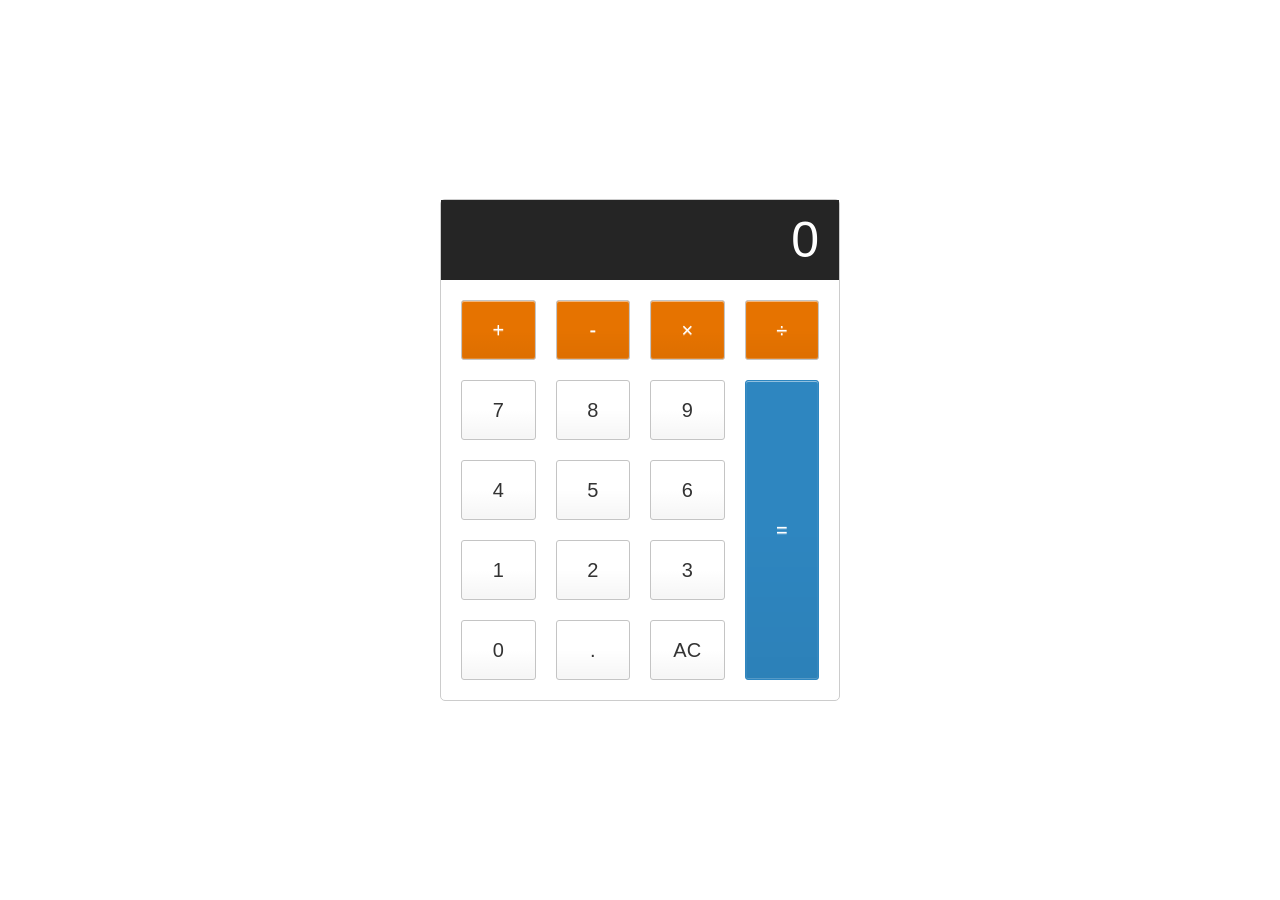
<file: calculator/index.html>
<!DOCTYPE html>
<html lang="en">
<head>
    <meta charset="UTF-8">
    <meta name="viewport" content="width=device-width, initial-scale=1.0">
    <title>Simple Calculator</title>
    <link rel="stylesheet" href="style.css">
</head>
<body>
    <div class="calculator">
        <input type="text" class="calculator-screen" value="0" disabled />
        <div class="calculator-keys">
            <button type="button" class="operator" value="+">+</button>
            <button type="button" class="operator" value="-">-</button>
            <button type="button" class="operator" value="*">&times;</button>
            <button type="button" class="operator" value="/">&divide;</button>

            <button type="button" value="7">7</button>
            <button type="button" value="8">8</button>
            <button type="button" value="9">9</button>

            <button type="button" value="4">4</button>
            <button type="button" value="5">5</button>
            <button type="button" value="6">6</button>

            <button type="button" value="1">1</button>
            <button type="button" value="2">2</button>
            <button type="button" value="3">3</button>

            <button type="button" value="0">0</button>
            <button type="button" class="decimal" value=".">.</button>
            <button type="button" class="all-clear">AC</button>

            <button type="button" class="equal-sign operator" value="=">=</button>
        </div>
    </div>
    <script src="script.js"></script>
</body>
</html>
</file>
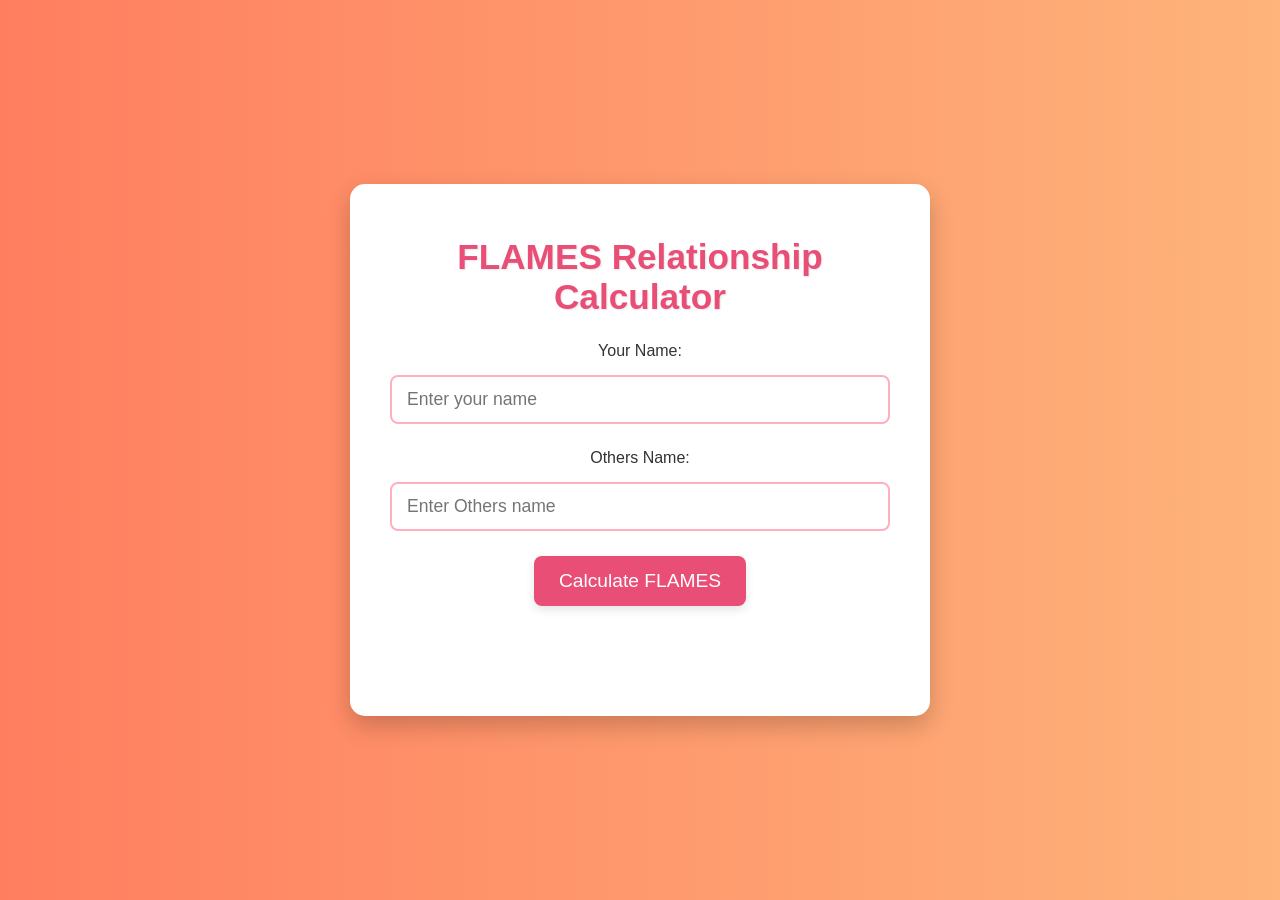
<file: flam/index.html>
<!DOCTYPE html>
<html lang="en">
<head>
    <meta charset="UTF-8">
    <meta name="viewport" content="width=device-width, initial-scale=1.0">
    <title>FLAMES Relationship Calculator</title>
    <link rel="stylesheet" href="style.css">
</head>
<body>
    <div class="container">
        <h1>FLAMES Relationship Calculator</h1>
        <div class="input-group">
            <label for="name1">Your Name:</label>
            <input type="text" id="name1" placeholder="Enter your name">
        </div>
        <div class="input-group">
            <label for="name2">Others Name:</label>
            <input type="text" id="name2" placeholder="Enter Others name">
        </div>
        <button id="calculateBtn">Calculate FLAMES</button>
        <div class="result" id="result"></div>
    </div>
    <script src="script.js"></script>
</body>
</html>
</file>
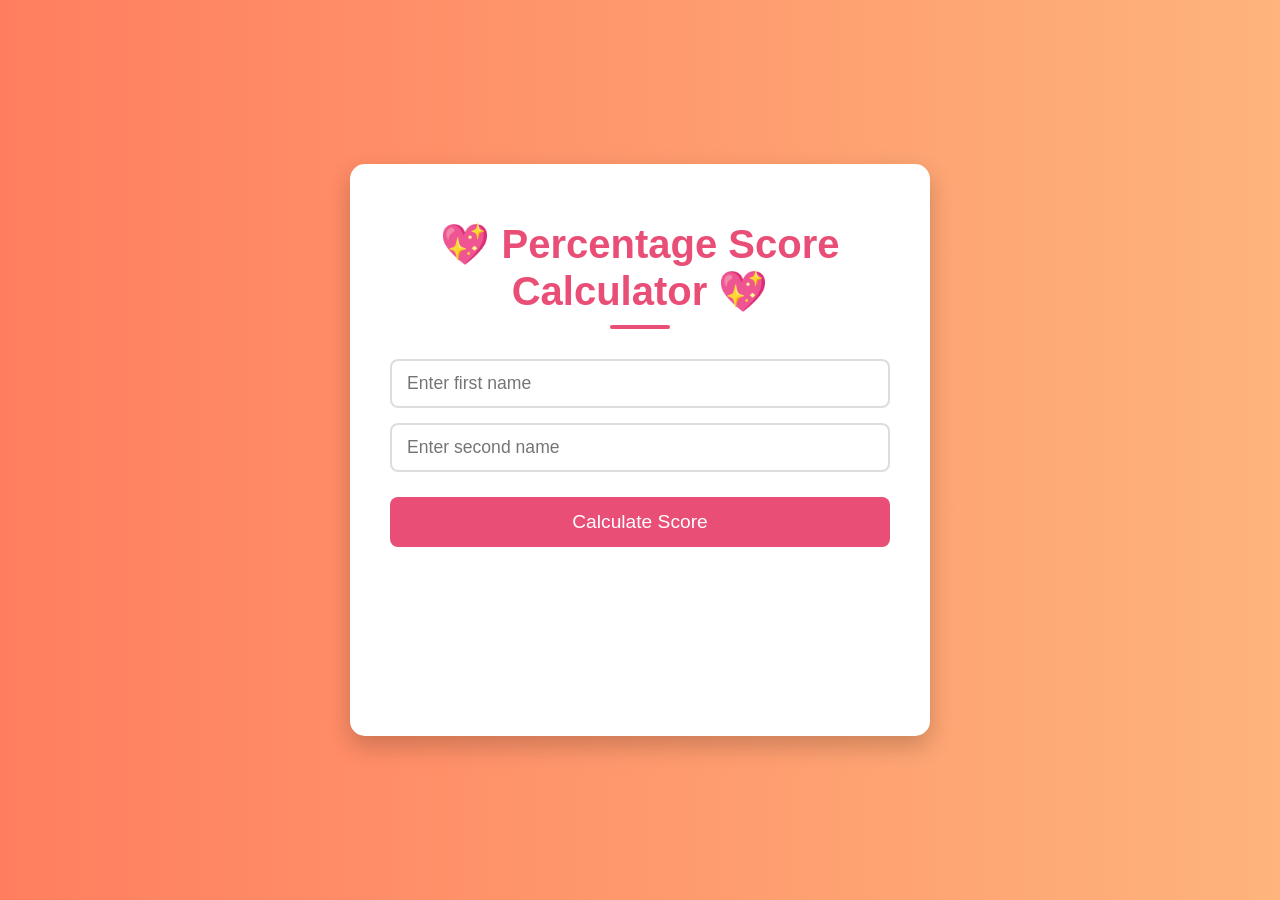
<file: percentage score/index.html>
<!DOCTYPE html>
<html lang="en">
<head>
    <meta charset="UTF-8">
    <meta name="viewport" content="width=device-width, initial-scale=1.0">
    <title>Percentage Score Calculator</title>
    <link rel="stylesheet" href="style.css">
</head>
<body>
    <div class="container">
        <h1>💖 Percentage Score Calculator 💖</h1>
        <div class="input-group">
            <input type="text" id="name1" placeholder="Enter first name">
            <input type="text" id="name2" placeholder="Enter second name">
        </div>
        <button id="calculateBtn">Calculate Score</button>
        <div class="result-container">
            <p id="resultText"></p>
            <p id="messageText"></p>
        </div>
    </div>
    <script src="script.js"></script>
</body>
</html>
</file>
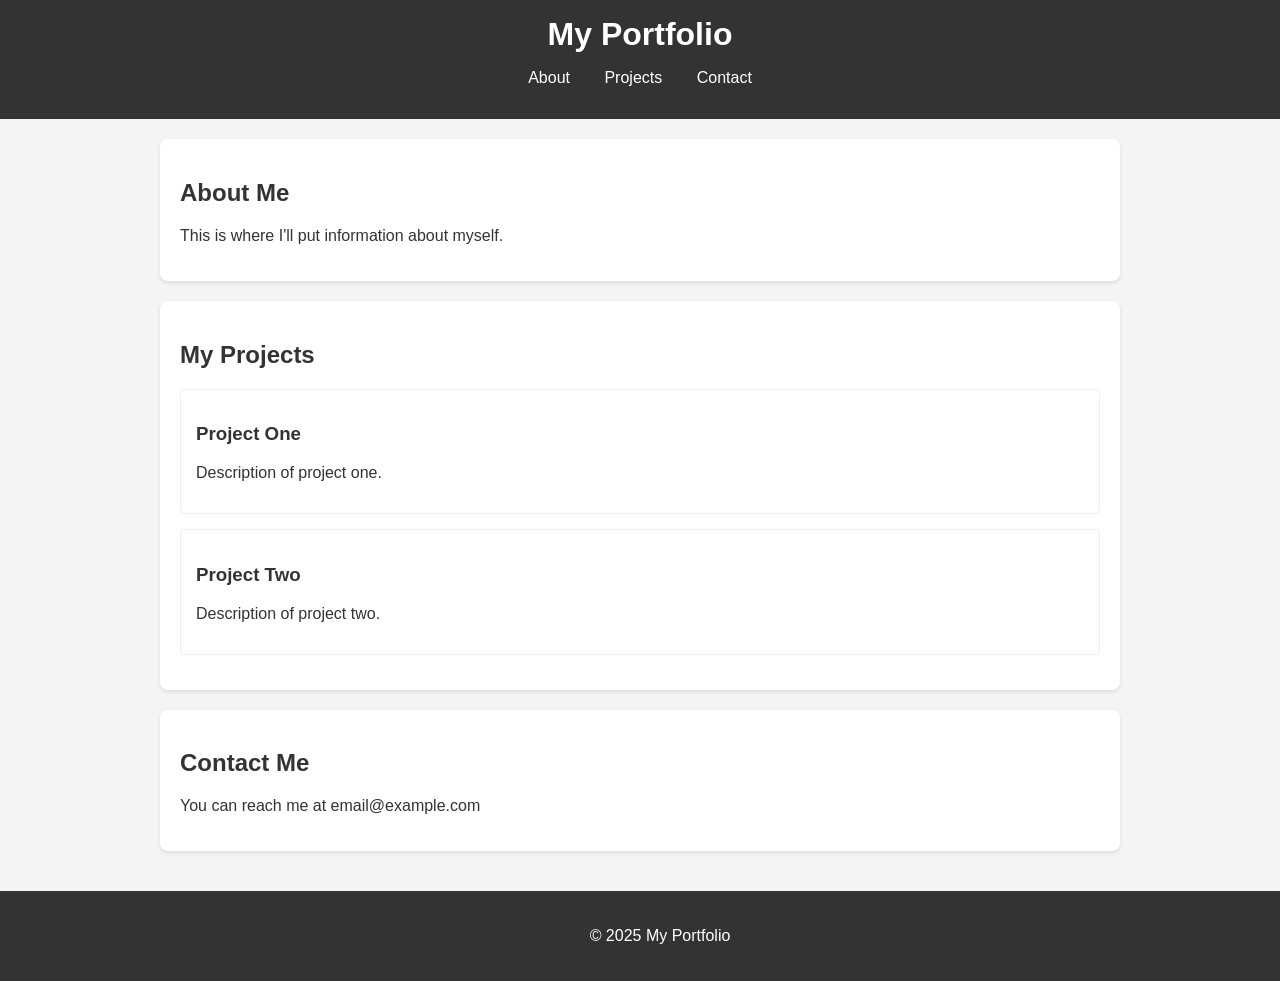
<file: port/index.html>
<!DOCTYPE html>
<html lang="en">
<head>
    <meta charset="UTF-8">
    <meta name="viewport" content="width=device-width, initial-scale=1.0">
    <title>My Portfolio</title>
    <link rel="stylesheet" href="style.css">
</head>
<body>
    <header>
        <h1>My Portfolio</h1>
        <nav>
            <ul>
                <li><a href="#about">About</a></li>
                <li><a href="#projects">Projects</a></li>
                <li><a href="#contact">Contact</a></li>
            </ul>
        </nav>
    </header>

    <main>
        <section id="about">
            <h2>About Me</h2>
            <p>This is where I'll put information about myself.</p>
        </section>

        <section id="projects">
            <h2>My Projects</h2>
            <div class="project-item">
                <h3>Project One</h3>
                <p>Description of project one.</p>
            </div>
            <div class="project-item">
                <h3>Project Two</h3>
                <p>Description of project two.</p>
            </div>
        </section>

        <section id="contact">
            <h2>Contact Me</h2>
            <p>You can reach me at email@example.com</p>
        </section>
    </main>

    <footer>
        <p>&copy; 2025 My Portfolio</p>
    </footer>
    <script src="script.js"></script>
</body>
</html>
</file>
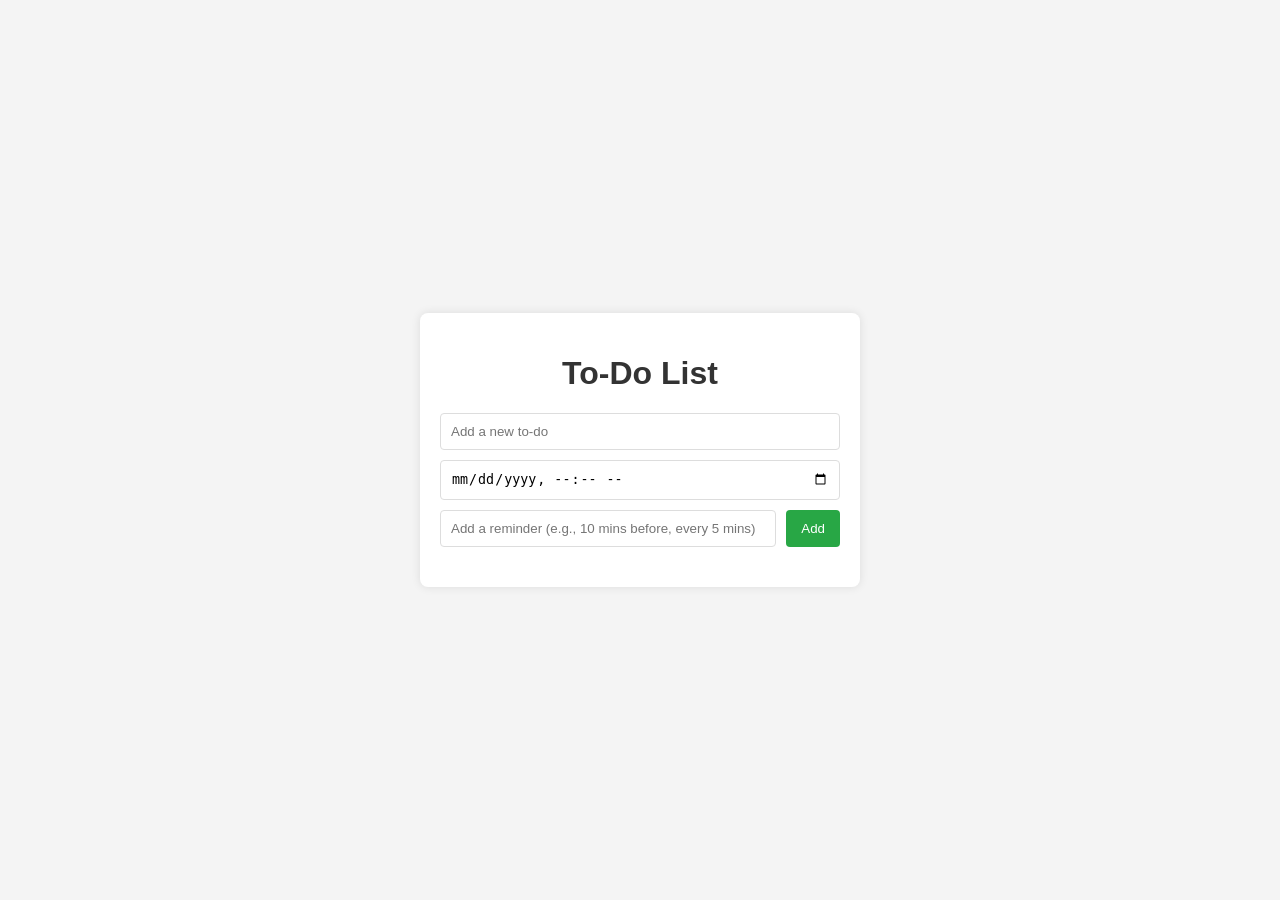
<file: to do list/index.html>
<!DOCTYPE html>
<html lang="en">
<head>
    <meta charset="UTF-8">
    <meta name="viewport" content="width=device-width, initial-scale=1.0">
    <title>To-Do List App</title>
    <link rel="stylesheet" href="style.css">
</head>
<body>
    <div class="container">
        <h1>To-Do List</h1>
        <div class="input-section">
            <input type="text" id="todo-input" placeholder="Add a new to-do">
            <input type="datetime-local" id="deadline-input">
            <input type="text" id="reminder-input" placeholder="Add a reminder (e.g., 10 mins before, every 5 mins)">
            <button id="add-button">Add</button>
        </div>
        <ul id="todo-list"></ul>
    </div>
    <script src="script.js"></script>
</body>
</html>
</file>
<file: calculator/style.css>
html {
    font-size: 62.5%;
    box-sizing: border-box;
}

*, *::before, *::after {
    margin: 0;
    padding: 0;
    box-sizing: inherit;
}

.calculator {
    border: 1px solid #ccc;
    border-radius: 5px;
    position: absolute;
    top: 50%;
    left: 50%;
    transform: translate(-50%, -50%);
    width: 400px;
}

.calculator-screen {
    width: 100%;
    font-size: 5rem;
    height: 80px;
    border: none;
    background-color: #252525;
    color: #fff;
    text-align: right;
    padding-right: 20px;
    padding-left: 10px;
}

button {
    height: 60px;
    background-color: #fff;
    border-radius: 3px;
    border: 1px solid #c4c4c4;
    background-color: transparent;
    font-size: 2rem;
    color: #333;
    background-image: linear-gradient(to bottom,transparent,transparent 50%,rgba(0,0,0,.04));
    box-shadow: inset 0 0 0 1px rgba(255,255,255,.05), inset 0 1px 0 0 rgba(255,255,255,.45), inset 0 -1px 0 0 rgba(255,255,255,.15), 0 1px 0 0 rgba(255,255,255,.15);
    text-shadow: 0 1px rgba(255,255,255,.4);
}

button:hover {
    background-color: #eaeaea;
}

.operator {
    color: #fff;
    background-color: #f0f0f0;
    background-image: linear-gradient(to bottom,transparent,transparent 50%,rgba(0,0,0,.04));
    background-color: #e67300;
}

.clear {
    background-color: #f05959;
    border-color: #f05959;
    color: #fff;
}

.clear:hover {
    background-color: #f17373;
}

.equal-sign {
    background-color: #2e86c0;
    border-color: #2e86c0;
    color: #fff;
    height: 100%;
    grid-area: 2 / 4 / 6 / 5;
}

.equal-sign:hover {
    background-color: #4e9ed4;
}

.calculator-keys {
    display: grid;
    grid-template-columns: repeat(4, 1fr);
    grid-gap: 20px;
    padding: 20px;
}
</file>
<file: flam/style.css>
body {
    font-family: 'Arial', sans-serif;
    display: flex;
    justify-content: center;
    align-items: center;
    min-height: 100vh;
    margin: 0;
    background: linear-gradient(to right, #ff7e5f, #feb47b);
    color: #333;
}

.container {
    background-color: #fff;
    padding: 30px 40px;
    border-radius: 15px;
    box-shadow: 0 10px 25px rgba(0, 0, 0, 0.2);
    text-align: center;
    width: 100%;
    max-width: 500px;
}

h1 {
    color: #e94e77;
    margin-bottom: 25px;
    font-size: 2.2em;
    text-shadow: 1px 1px 2px rgba(0,0,0,0.1);
}

.input-group {
    display: flex;
    flex-direction: column;
    gap: 15px;
    margin-bottom: 25px;
}

input[type="text"] {
    padding: 12px 15px;
    border: 2px solid #ffafbd;
    border-radius: 8px;
    font-size: 1.1em;
    outline: none;
    transition: border-color 0.3s ease;
}

input[type="text"]:focus {
    border-color: #e94e77;
}

button {
    background-color: #e94e77;
    color: white;
    border: none;
    padding: 14px 25px;
    border-radius: 8px;
    font-size: 1.2em;
    cursor: pointer;
    transition: background-color 0.3s ease, transform 0.2s ease;
    box-shadow: 0 4px 10px rgba(0, 0, 0, 0.1);
}

button:hover {
    background-color: #d43a60;
    transform: translateY(-2px);
}

.result {
    margin-top: 30px;
    font-size: 1.8em;
    font-weight: bold;
    color: #e94e77;
    min-height: 50px;
    display: flex;
    justify-content: center;
    align-items: center;
    flex-direction: column;
    gap: 10px;
}

.result span {
    display: block;
}

.result .emoji {
    font-size: 1.5em;
    animation: bounce 0.5s infinite alternate;
}

@keyframes bounce {
    from { transform: translateY(0); }
    to { transform: translateY(-5px); }
}
</file>
<file: percentage score/style.css>
body {
    font-family: 'Arial', sans-serif;
    display: flex;
    justify-content: center;
    align-items: center;
    min-height: 100vh;
    margin: 0;
    background: linear-gradient(to right, #ff7e5f, #feb47b);
    color: #333;
}

.container {
    background-color: #fff;
    padding: 30px 40px;
    border-radius: 15px;
    box-shadow: 0 10px 25px rgba(0, 0, 0, 0.2);
    text-align: center;
    max-width: 500px;
    width: 90%;
    animation: fadeIn 1s ease-out;
}

@keyframes fadeIn {
    from { opacity: 0; transform: translateY(-20px); }
    to { opacity: 1; transform: translateY(0); }
}

h1 {
    color: #e94e77;
    margin-bottom: 30px;
    font-size: 2.5em;
    position: relative;
}

h1::after {
    content: '';
    display: block;
    width: 60px;
    height: 4px;
    background-color: #e94e77;
    margin: 10px auto 0;
    border-radius: 2px;
}

.input-group {
    display: flex;
    flex-direction: column;
    gap: 15px;
    margin-bottom: 25px;
}

input[type="text"] {
    padding: 12px 15px;
    border: 2px solid #ddd;
    border-radius: 8px;
    font-size: 1.1em;
    transition: border-color 0.3s ease, box-shadow 0.3s ease;
}

input[type="text"]:focus {
    border-color: #e94e77;
    box-shadow: 0 0 8px rgba(233, 78, 119, 0.3);
    outline: none;
}

button {
    background-color: #e94e77;
    color: #fff;
    border: none;
    padding: 14px 25px;
    border-radius: 8px;
    font-size: 1.2em;
    cursor: pointer;
    transition: background-color 0.3s ease, transform 0.2s ease;
    width: 100%;
    box-sizing: border-box;
}

button:hover {
    background-color: #d63a61;
    transform: translateY(-2px);
}

button:active {
    transform: translateY(0);
}

.result-container {
    margin-top: 30px;
    padding: 20px;
    background-color: #f9f9f9;
    border-radius: 10px;
    border: 1px dashed #e94e77;
    min-height: 80px;
    display: flex;
    flex-direction: column;
    justify-content: center;
    align-items: center;
    opacity: 0;
    transform: scale(0.9);
    transition: opacity 0.5s ease, transform 0.5s ease;
}

.result-container.show {
    opacity: 1;
    transform: scale(1);
}

#resultText {
    font-size: 2.2em;
    color: #e94e77;
    font-weight: bold;
    margin-bottom: 10px;
}

#messageText {
    font-size: 1.3em;
    color: #555;
}

@media (max-width: 600px) {
    .container {
        padding: 20px 25px;
    }

    h1 {
        font-size: 2em;
    }

    input[type="text"], button {
        font-size: 1em;
        padding: 10px 12px;
    }

    #resultText {
        font-size: 1.8em;
    }

    #messageText {
        font-size: 1.1em;
    }
}
</file>
<file: port/style.css>
/* Basic styles for the portfolio website */

body {
    font-family: Arial, sans-serif;
    margin: 0;
    padding: 0;
    background-color: #f4f4f4;
    color: #333;
}

header {
    background-color: #333;
    color: #fff;
    padding: 1em 0;
    text-align: center;
}

header h1 {
    margin: 0;
}

nav ul {
    list-style: none;
    padding: 0;
}

nav ul li {
    display: inline;
    margin: 0 15px;
}

nav ul li a {
    color: #fff;
    text-decoration: none;
}

main {
    padding: 20px;
    max-width: 960px;
    margin: auto;
}

section {
    background-color: #fff;
    margin-bottom: 20px;
    padding: 20px;
    border-radius: 8px;
    box-shadow: 0 2px 4px rgba(0,0,0,0.1);
}

.project-item {
    margin-bottom: 15px;
    padding: 15px;
    border: 1px solid #eee;
    border-radius: 5px;
}

footer {
    text-align: center;
    padding: 20px;
    background-color: #333;
    color: #fff;
    position: relative;
    bottom: 0;
    width: 100%;
}
</file>
<file: to do list/style.css>
body {
    font-family: Arial, sans-serif;
    background-color: #f4f4f4;
    display: flex;
    justify-content: center;
    align-items: center;
    min-height: 100vh;
    margin: 0;
}

.container {
    background-color: #fff;
    padding: 20px;
    border-radius: 8px;
    box-shadow: 0 0 10px rgba(0, 0, 0, 0.1);
    width: 100%;
    max-width: 400px;
}

h1 {
    text-align: center;
    color: #333;
}

.input-section {
    display: flex;
    flex-wrap: wrap; /* Allow items to wrap to the next line */
    gap: 10px; /* Space between input fields */
    margin-bottom: 20px;
}

#todo-input,
#deadline-input,
#reminder-input {
    flex-grow: 1;
    padding: 10px;
    border: 1px solid #ddd;
    border-radius: 4px; /* Apply border-radius to all corners */
    outline: none;
    min-width: 150px; /* Ensure inputs are not too small */
}

#add-button {
    padding: 10px 15px;
    background-color: #28a745;
    color: white;
    border: none;
    border-radius: 4px; /* Apply border-radius to all corners */
    cursor: pointer;
    transition: background-color 0.3s ease;
    flex-shrink: 0; /* Prevent button from shrinking */
}

#add-button:hover {
    background-color: #218838;
}

.deadline-display,
.reminder-display {
    font-size: 0.9em;
    color: #666;
    margin-left: 10px;
}

.deadline-display.overdue {
    color: #dc3545; /* Red color for overdue deadlines */
    font-weight: bold;
}

#todo-list {
    list-style: none;
    padding: 0;
}

#todo-list li {
    background-color: #f9f9f9;
    padding: 10px;
    margin-bottom: 8px;
    border-radius: 4px;
    display: flex;
    justify-content: space-between;
    align-items: center;
    border: 1px solid #eee;
}

#todo-list li.completed {
    text-decoration: line-through;
    color: #888;
    background-color: #e9e9e9;
}

#todo-list li button {
    background-color: #dc3545;
    color: white;
    border: none;
    padding: 5px 10px;
    border-radius: 4px;
    cursor: pointer;
    transition: background-color 0.3s ease;
}

#todo-list li button:hover {
    background-color: #c82333;
}
</file>
